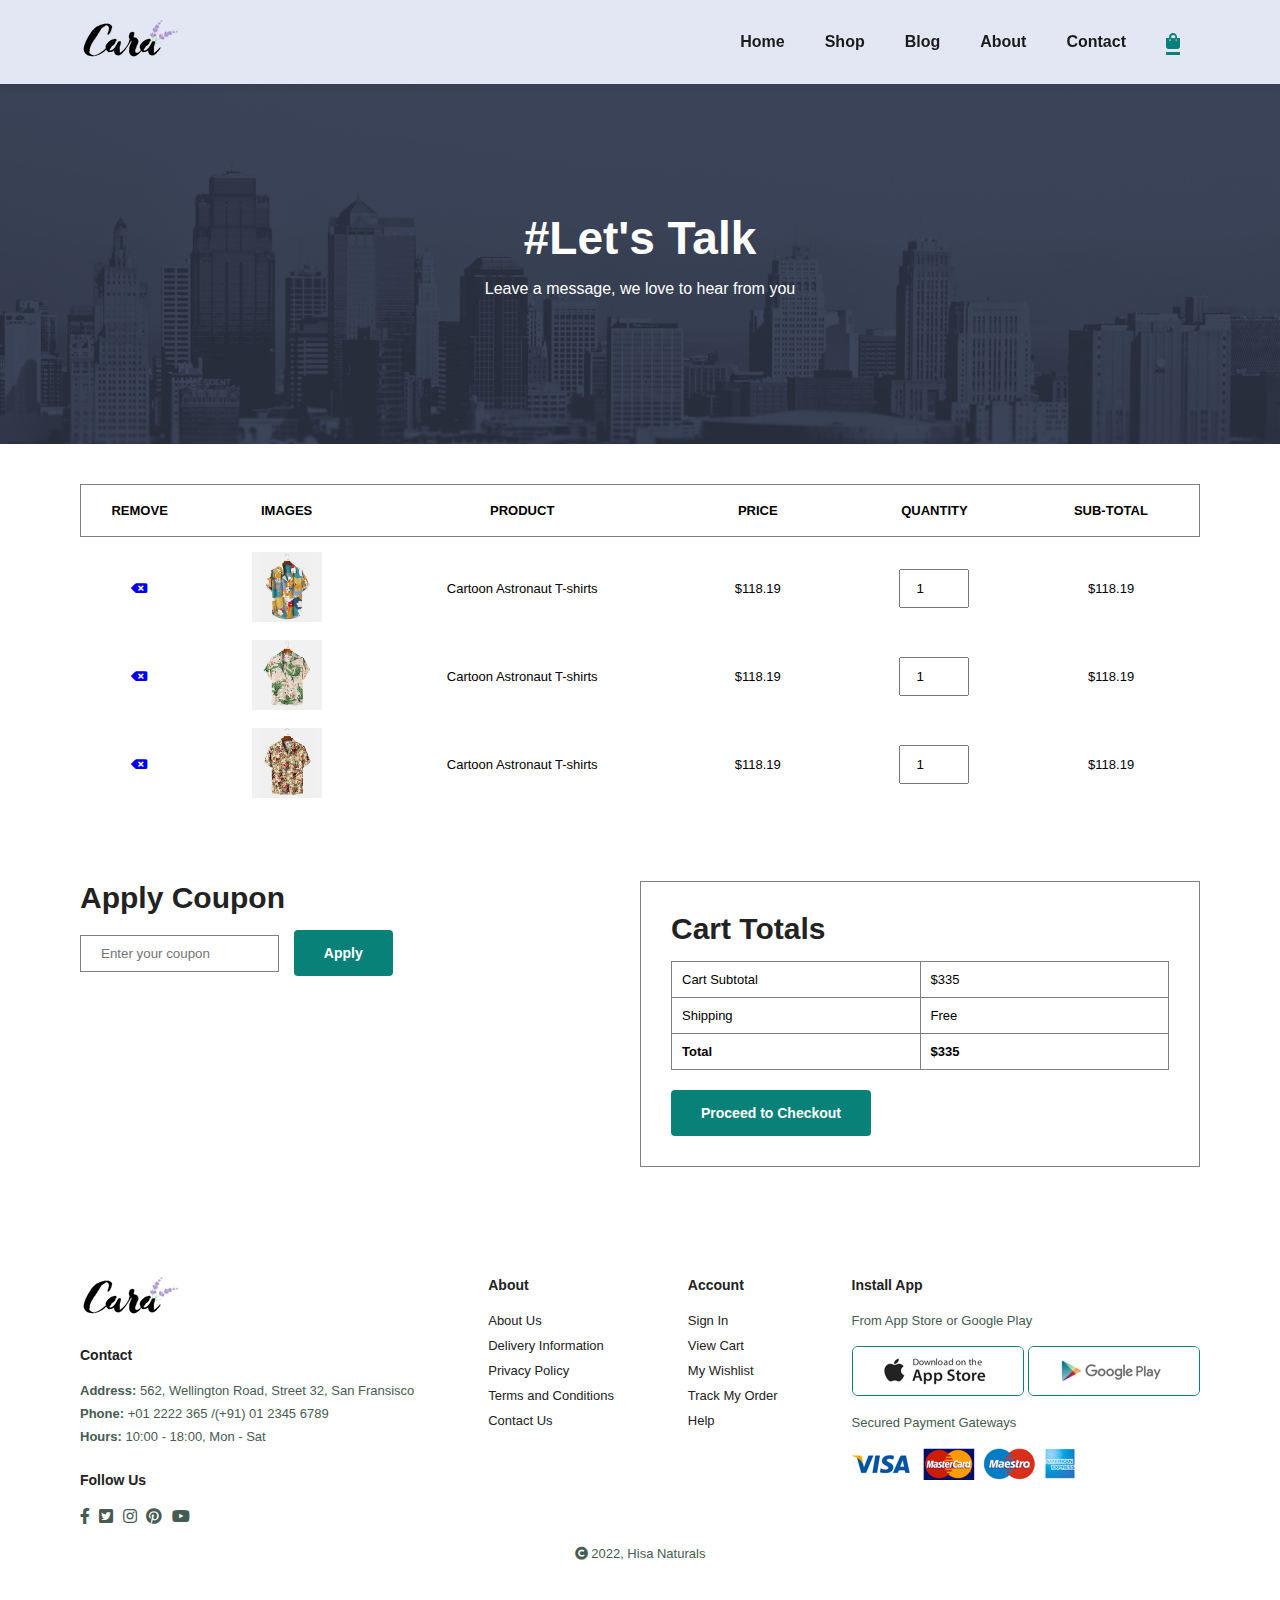
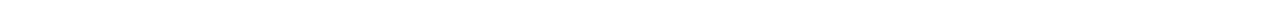
<file: cart.html>
<!DOCTYPE html>
<html lang="en">
  <head>
    <meta charset="UTF-8" />
    <meta http-equiv="X-UA-Compatible" content="IE=edge" />
    <meta name="viewport" content="width=device-width, initial-scale=1.0" />
    <title>Build and Deploy ecommerce website</title>
    <link
      rel="stylesheet"
      href="https://use.fontawesome.com/releases/v5.15.4/css/all.css"
    />

    <link rel="stylesheet" href="style.css" />
  </head>

  <body>
    <section id="header">
      <a href=""><img src="img/logo.png" alt="" /></a>

      <div>
        <ul id="navbar">
          <li><a href="index.html">Home</a></li>
          <li><a href="shop.html">Shop</a></li>
          <li><a href="blog.html">Blog</a></li>
          <li><a href="about.html">About</a></li>
          <li><a  href="contact.html">Contact</a></li>
          <li>
            <a class="active" href="cart.html" id="lg-bag"><i class="fas fa-shopping-bag"></i></i></a>
          </li>
          <a href="#" id="close"><i class="far fa-window-close"></i></a>
         
        </ul>
        <div id="mobile">         
         <a href="cart.html"><i class="fas fa-shopping-bag"></i></i></a>
         <i id="bar" class="fas fa-outdent"></i>
        </div>
      </div>
    </section>

    <section id="page-header" class="about-header">
      
      <h2>#Let's Talk</h2>
      
      <p>Leave a message, we love to hear from you</p>
      
    </section>

    <section id="cart" class="section-p1">
      <table width="100%">
         <thead>
            <tr>
               <td>Remove</td>
               <td>Images</td>
               <td>Product</td>
               <td>Price</td>
               <td>Quantity</td>
               <td>Sub-Total</td>            
            </tr>
         </thead>
         <tbody>
            <tr>
               <td><a href="#"><i class="fas fa-backspace"></i></a></td>
               <td><img src="img/products/f1.jpg"></td>
               <td>Cartoon Astronaut T-shirts</td>
               <td>$118.19</td>
               <td><input type="number" value="1"></td>
               <td>$118.19</td>
            </tr>
            <tr>
               <td><a href="#"><i class="fas fa-backspace"></i></a></td>
               <td><img src="img/products/f2.jpg"></td>
               <td>Cartoon Astronaut T-shirts</td>
               <td>$118.19</td>
               <td><input type="number" value="1"></td>
               <td>$118.19</td>
            </tr>
            <tr>
               <td><a href="#"><i class="fas fa-backspace"></i></a></td>
               <td><img src="img/products/f3.jpg"></td>
               <td>Cartoon Astronaut T-shirts</td>
               <td>$118.19</td>
               <td><input type="number" value="1"></td>
               <td>$118.19</td>
            </tr>
         </tbody>
      </table>
    </section>

    <section id="cart-add" class="section-p1">
      <div id="coupon">
         <h3>Apply Coupon</h3>
         <div>
            <input type="text" placeholder="Enter your coupon">
            <button class="normal">Apply</button>
         </div>
      </div>
      <div id="sub-total">
         <h3>Cart Totals</h3>
         <table>
            <tr>
               <td>Cart Subtotal</td>
               <td>$335</td>
            </tr>
            <tr>
               <td>Shipping</td>
               <td>Free</td>
            </tr>
            <tr>
               <td><strong>Total</strong></td>
               <td><strong>$335</strong></td>
            </tr>
         </table>
         <button class="normal">Proceed to Checkout</button>
      </div>
    </section>

      <footer class="section-p1">
         <div class="col">
            <img class="logo" src="img/logo.png">
            <h4>Contact</h4>
            <p><strong>Address:</strong> 562, Wellington Road, Street 32, San Fransisco</p>
            <p><strong>Phone:</strong> +01 2222 365 /(+91) 01 2345 6789</p>
            <p><strong>Hours:</strong> 10:00 - 18:00, Mon - Sat</p>
            <div class="follow">
               <h4>Follow Us</h4>
            
            <div class="icons">
               <i class="fab fa-facebook-f"></i>
               <i class="fab fa-twitter-square"></i>
               <i class="fab fa-instagram"></i>
               <i class="fab fa-pinterest"></i>
               <i class="fab fa-youtube"></i>
            </div>
            </div>
         </div>


         <div class="col">
            <h4>About</h4>
            <a href="#">About Us</a>
            <a href="#">Delivery Information</a>
            <a href="#">Privacy Policy</a>
            <a href="#">Terms and Conditions</a>
            <a href="#">Contact Us</a>
         </div>

         <div class="col">
            <h4>Account</h4>
            <a href="#">Sign In</a>
            <a href="#">View Cart</a>
            <a href="#">My Wishlist</a>
            <a href="#">Track My Order</a>
            <a href="#">Help</a>
         </div>

         <div class="col install">
            <h4>Install App</h4>
            <p>From App Store or Google Play</p>
            <div class="row">
               <img src="img/pay/app.jpg">
               <img src="img/pay/play.jpg">
            </div>
            <p>Secured Payment Gateways</p>
            <img src="img/pay/pay.png">
         </div>

         <div class="copyright">
            <p><i class="fas fa-copyright"></i> 2022, Hisa Naturals</p>
         </div>

      </footer>

    <script src="script.js"></script>
  </body>
</html>
</file>
<file: style.css>
* {
  margin: 0;
  padding: 0;
  box-sizing: border-box;
  font-family: sans-serif;
}
h1 {
  font-size: 50px;
  line-height: 64px;
  color: #222;
}
h2 {
  font-size: 46px;
  line-height: 54px;
  color: #222;
}
h3 {
  font-size: 30px;

  color: #222;
}
h4 {
  font-size: 20px;

  color: #222;
}
h5 {
  font-size: 15px;

  color: #222;
}
h6 {
  font-size: 12px;

  color: #222;
}
p {
  font-size: 16px;
  color: #465b52;
  margin: 15px 0 20px 0;
}

.section-p1 {
  padding: 40px 80px;
}
.section-m1 {
  margin: 40px 0;
}

button.normal {
  font-size: 14px;
  font-weight: 600;
  padding: 15px 30px;
  color: #000;
  background-color: #fff;
  border-radius: 4px;
  cursor: pointer;
  border: none;
  outline: none;
  transition: 0.4s;
}
button.normal:hover {
  background-color: #088178;
  color: #fff;
}

button.white {
  font-size: 14px;
  font-weight: 600;
  padding: 15px 30px;
  color: #000;
  background-color: transparent;
  color: #fff;
  cursor: pointer;
  border: 1px solid #fff;
  outline: none;
  transition: 0.4s;
}

body {
  width: 100%;
}

/* Header Start */
#header {
  display: flex;
  align-items: center;
  justify-content: space-between;
  padding: 20px 80px;
  background: #e3e6f3;
  box-shadow: 0 5px 5px rgba(0, 0, 0, 0.06);
  position: sticky;
  top: 0;
  left: 0;
  z-index: 1;
}
#navbar {
  display: flex;
  align-items: center;
  justify-content: center;
}
#navbar li {
  list-style: none;
  margin: 0 20px;
}
#navbar li a {
  text-decoration: none;
  color: #1a1a1a;
  font-size: 16px;
  font-weight: 600;
  transition: 0.2s;
  position: relative;
}
#navbar li a:hover,
#navbar li a.active {
  color: #088178;
}
#navbar li a.active::after,
#navbar li a:hover::after {
  content: "";
  width: 100%;
  height: 3px;
  position: absolute;
  bottom: -5px;
  left: 0px;
  background: #088178;
  z-index: 1;
}

#close{
   display: none;
}

#mobile{
   display: none;
}



/* Home Page */

#hero {
  background-image: url(img/hero4.png);
  height: 90vh;
  width: 100%;
  background-position: top 25% right 0;
  background-size: cover;
  padding: 0 80px;
  display: flex;
  flex-direction: column;
  justify-content: center;
  align-items: flex-start;
}
#hero h4 {
  padding-bottom: 5px;
}
#hero h1 {
  color: #088178;
}
#hero button {
  background-image: url(img/button.png);
  background-repeat: no-repeat;
  border: none;
  padding: 14px 80px 14px 65px;
  color: #088178;
  font-size: 16px;
  font-weight: 800;
  border-radius: 20px;
}
#feature {
  display: flex;
  flex-direction: row;
  flex-wrap: wrap;
  align-items: center;
  justify-content: space-around;
}
#feature .fe-box {
  text-align: center;
  width: 180px;
  padding: 25px 15px;
  border: 2px solid #cce7d0;
  box-shadow: 20px 20px 35px rgba(0, 0, 0, 0.03);
  border-radius: 5px;
  margin: 15px 0;
  cursor: pointer;
}
#feature .fe-box:hover {
  box-shadow: 10px 10px 50px rgba(70, 70, 220, 0.2);
}
#feature .fe-box h6 {
  color: #088178;
  background-color: #fdde4f;
  padding: 5px 6px 5px 6px;
  border-radius: 5px;
  display: inline-block;
}
#feature .fe-box img {
  margin-bottom: 10px;
}

#feature .fe-box:nth-child(2) h6 {
  background-color: purple;
}
#feature .fe-box:nth-child(3) h6 {
  background-color: #0096;
}
#feature .fe-box:nth-child(4) h6 {
  background-color: pink;
}
#feature .fe-box:nth-child(5) h6 {
  background-color: goldenrod;
}
#feature .fe-box:nth-child(6) h6 {
  background-color: violet;
}

/*-------------- Products -----------*/

#product1 {
  text-align: center;
}

#product1 .pro-container {
  display: flex;
   
  padding-top: 20px;
  justify-content: space-between;
  flex-wrap: wrap;
}

#product1 .pro {
  width: 23%;
  min-width: 250px;
  border-radius: 25px;
  border: 1px solid #cce7d0;
  padding: 10px 12px;
  cursor: pointer;
  box-shadow: 20px 20px 20px rgba(0, 0, 0, 0.1);
  margin: 15px 0;
  transition: 0.5s ease;
  position: relative;
}
#product1 .pro img {
  width: 100%;
  border-radius: 20px;
}

#product1 .pro:hover {
  box-shadow: 20px 20px 20px rgba(0, 0, 0, 0.2);
}

#product1 .pro .des {
  text-align: start;
  padding: 10px 0;
}

#product1 .pro .des span {
  color: blue;
  font-size: 15px;
}
#product1 .pro .des h5 {
  padding-top: 7px;
  color: #1a1a1a;
}
#product1 .pro .des i {
  font-size: 12px;
  color: rgb(243, 181, 25);
}
#product1 .pro .des h4 {
  padding-top: 7px;
  font-size: 15px;
  color: #088178;
  font-weight: 700;
}
#product1 .pro .des .cart {
  position: absolute;
  bottom: 20px;
  right: 20px;
  font-size: 15px;
  color: #088178;
  background-color: pink;
  padding: 10px;
  border-radius: 50px;
}
#banner {
  display: flex;
  flex-direction: column;
  align-items: center;
  justify-content: center;
  text-align: center;
  background-image: url(img/banner/b2.jpg);
  width: 100%;
  height: 40vh;
  background-position: center;
  background-size: cover;
}

#banner h4 {
  color: #fff;
  font-size: 16px;
}
#banner h2 {
  color: #fff;
  font-size: 30px;
  padding: 10px 0;
}
#banner h2 span {
  color: #ef3636;
}

/*------------- SM-Banner ------------------*/

#sm-banner {
  display: flex;
  justify-content: space-between;
  flex-wrap: wrap;
}

#sm-banner .banner-box {
  display: flex;
  flex-direction: column;
  align-items: flex-start;
  justify-content: center;
  background-image: url(img/banner/b17.jpg);
  background-position: center;
  background-repeat: no-repeat;
  background-size: cover;
  width: 580px;
  height: 50vh;
  padding: 30px;
}
#sm-banner .banner-box2 {
  background-image: url(img/banner/b10.jpg);
}

#sm-banner .banner-box h4 {
  color: #fff;
  font-size: 20px;
  font-weight: 300;
}
#sm-banner .banner-box h2 {
  color: #fff;
  font-size: 30px;
  font-weight: 800;
}
#sm-banner .banner-box span {
  color: #fff;
  font-size: 14px;
  font-weight: 500;
  padding-bottom: 15px;
}
#sm-banner .banner-box:hover button {
  background: #088178;
  border: 1px solid #088178;
}


/*-----------------Banner3------------------*/

#banner3 {
  display: flex;
  flex-wrap: wrap;
  justify-content: space-between;
  align-items: center;
  padding: 0 80px;
}
#banner3 .banner-box {
  display: flex;
  flex-direction: column;
  justify-content: center;
  text-align: left;
  align-items: flex-start;
  background-image: url(img/banner/b7.jpg);
  background-repeat: no-repeat;
  background-position: center;
  background-size: cover;
  width: 30%;
  height: 30vh;
  padding: 20px 10px;
  margin-bottom: 20px;
}

#banner3 .banner-box2 {
  background-image: url(img/banner/b4.jpg);
}

#banner3 .banner-box3 {
  background-image: url(img/banner/b18.jpg);
}

#banner3 h2 {
  color: #fff;
  font-size: 20px;
}
#banner3 h3 {
  color: #fff;
  font-size: 16px;
}

/*--------------Newsletter--------------*/

#newsletter {
  display: flex;
  flex-wrap: wrap;

  background-image: url(img/banner/b14.jpg);

  background-position: center;
 

  justify-content: space-between;
  background-color: #041e42;
  align-items: center;
  background-position: 20% 30%;
}
#newsletter .text-news{
   align-items: flex-start;
   text-align: center;
   justify-content: center;
}
#newsletter .text-news h2 {
  color: #fff;
  font-size: 25px;
  font-weight: 600;
}
#newsletter .text-news h4 {
  color: #fff;
  font-size: 15px;
  font-weight: 700;
  padding-bottom: 20px;
}
#newsletter .text-news span {
  color: #fdde4f;
  font-weight: 900;
}

#newsletter .form {
  display: flex;
  flex-direction: row;
  justify-content: flex-end;
  align-items: center;
  width: 40%;
}
#newsletter .form .placeholder {
  width: 300px;
  height: 7vh;
  margin-right: 0;
  padding: 10px 20px;
  border-radius: 20px;
  border: none;
  border-top-right-radius: 0;
  border-bottom-right-radius: 0;
}
#newsletter .form .signup {
  width: 100px;
  height: 7vh;
  margin-left: 0;
  border-radius: 20px;
  border: none;
  border-top-left-radius: 0;
  border-bottom-left-radius: 0;
  background-color: #088178;
  font-size: 15px;
  font-weight: 700;
  cursor: pointer;
  color: #fff;
  white-space: no wrap;
}

footer {
  display: flex;
  justify-content: space-between;
  flex-wrap: wrap;
}

footer .col {
  display: flex;
  flex-direction: column;
  align-items: flex-start;
  margin-bottom: 20px;
}

footer .logo {
  margin-bottom: 30px;
}
footer h4 {
  font-size: 14px;
  padding-bottom: 20px;
}

footer p {
  font-size: 13px;
  margin: 0 0 8px 0;
}
footer a {
  font-size: 13px;
  text-decoration: none;
  margin-bottom: 10px;
  color: #222;
}
footer .follow {
  margin-top: 20px;
}
footer .follow i {
  color: #465b52;
  padding-right: 5px;
  cursor: pointer;
}
footer .install .row img {
  border: 1px solid #088178;
  border-radius: 6px;
}
footer .install img {
  margin: 10px 0 15px 0;
}

footer .follow .icons i:hover,
footer a:hover {
  color: #088178;
}
footer .copyright {
  width: 100%;
  text-align: center;
}

/*-------------- Media ----------------*/

@media (max-width: 799px) {

   .section-p1 {
  padding: 40px 40px;
}
  #navbar {
    display: flex;
    flex-direction: column;
    align-items: flex-start;
    justify-content: flex-start;
    position: fixed;
    top: 0;
    right: -300px;
    width: 300px;
    height: 100vh;
    background-color: #e3e6f3;
    box-shadow: 0 40px 60px rgba(0, 0, 0, 0.1);
    padding: 80px 0 0 10px;
    transition: 1s;
    cursor: pointer;
  }
  #navbar.active{
   right:0;
  }
  #navbar li{
   margin-bottom:25px;
  }
  #mobile{
   display: flex;
   align-items: center;
  }
  #mobile i{
   color: #1a1a1a;
   padding-left: 20px;
   font-size: 24px;
   cursor: pointer;
  }
  #close{
   display: initial;
   position: absolute;
   top:30px;
   left:30px;
  }
  #lg-bag{
   display: none;

  }
  
#hero {
 
  height: 70vh;
  
  background-position: top 30% right 30%;

  padding: 0 80px;
  
}

#feature {
 display: flex;
 flex-wrap: wrap;
  justify-content: center;
}
#feature .fe-box {
  
  margin: 15px 15px;
  cursor: pointer;
}
#product1 .pro-container {
  

  justify-content: center;
  
}
#product1 .pro {

  margin: 15px;

}
#banner {
  
  height: 25vh;

}
#sm-banner {
  
  justify-content: space-around;
 
}

#sm-banner .banner-box {
 
  min-width: 100%;
  height: 30vh;
 margin-top:10px;
}
#banner3 {
  
  padding: 0 40px;
}

#newsletter{
   
}

#newsletter .text-news{
text-align: start;

}

#newsletter .form {
   
  justify-content: flex-start;
  width: 70%;
  
}

}


@media (max-width: 477px) {
   #header{
       padding: 10px 10px;
   }
   h1{
      font-size: 30px;
   }
   h2{
      font-size: 25px;
   }
   #hero{
      padding: 0 20px;
      background-position: 55%;
   }
   #feature{
      justify-content: space-between;
   }
   #feature .fe-box{
      width: 150px;
      margin: 0 0 15px 0;
   }
   #product1 .pro{
      width: 100%;
   }
   #banner3 .banner-box{
    width: 100%;
   }
#newsletter .form {
  width: 100%;
}

/*---------- Single Product ---------*/
#prodetails{
  display: flex;
  flex-direction: column;
 
}
#prodetails .single-pro-image{
  width: 100%;
  
  
}
#prodetails .single-pro-details{
  width:100%;
}


}



/* Shop Page */

#page-header{
  background-image: url(img/banner/b1.jpg);
  width: 100%;
  height: 40vh;
  background-size: cover;
  display: flex;
  flex-direction: column;
  justify-content: center;
  text-align: center;
  padding: 14px;
}
#page-header h2,
#page-header p{
  color: #fff;
}

#pagination{
  text-align: center;
}
#pagination a{
  text-decoration: none;
  background-color: #088178;
  padding: 15px 20px;
  border-radius: 4px;
  color: #fff;
  font-weight: 600;
}
#pagination a i{
  font-size: 16px;
  font-weight: 600;
}
/* Single Product */

#prodetails{
  display: flex;
  margin-top: 20px;
  width: 100%;
}

#prodetails .single-pro-image{
  width:40%;
  margin-right: 50px;
}
.small-img-group{
  display: flex;
  justify-content: space-between;
}
.small-img-col{
  flex-basis: 24%;
  cursor: pointer;
}
#prodetails .single-pro-details{
  width: 50%;
  padding-top: 30px;
}
#prodetails .single-pro-details h4{
  padding: 40px 0 20px 0;
}
#prodetails .single-pro-details h2{
  font-size: 26px;
}
#prodetails .single-pro-details select{
  display: block;
  padding: 5px 10px;
  margin-bottom: 10px;
}
#prodetails .single-pro-details input{
  width: 50px;
  height: 50px;
  font-size: 16px;
  padding-left: 10px;
  margin-right: 10px;
}
#prodetails .single-pro-details button{
  background-color: #088178;
  color:#fff;

}

#prodetails .single-pro-details input:focus{
  outline: none;
}
#prodetails .single-pro-details span{
  line-height: 25px;
}

/* Blogs Page */

#page-header.blog-header{
  background: url(img/banner/b19.jpg)
  
}
#blog{
  padding: 150px 150px 0 150px;

}
#blog .blog-box{
  display: flex;
  align-items: center;
  width: 100%;
  position: relative;
  padding-bottom: 90px;
}
#blog .blog-img{
  width: 50%;
  margin-right: 40px;
}
#blog img{
  width: 100%;
  height:300px;
  object-fit: cover;

}
#blog .blog-details{
  width: 50%;
}
#blog .blog-details a{
  text-decoration: none;
  color: #000;
  font-size: 11px;
  font-weight: 700;
}
#blog .blog-box h1{
  position: absolute;
  left:0;
  top:-40px;
  font-size: 70px;
  font-weight: 700;
  z-index: -1;
  color: #c9cecb;
}


@media (max-width: 799px) {


#blog{
  padding: 30px 0px 0 20px;

}

#blog .blog-box{
  display: flex;
  flex-direction: column;
  width: 100%;
  align-items: center;
  
}


#blog .blog-img{
  width: 100%;
  padding: 20px 20px 20px 40px;
}
#blog img{
  width: 100%;
  height: 300px;
}

#blog .blog-details{
  width: 100%;
}

}


@media (max-width: 477px){
  

#blog{
  padding: 10px 0px 0 20px;

}
#blog .blog-box{
  display: flex;
  flex-direction: column;
  flex-wrap: wrap;
  align-items: center;
  
 
}
#blog .blog img{
  width: 100%;
   margin-right: 0;
  
  
}
#blog .blog-details{
  width: 100%;
  align-items: center;
  justify-content: center;
}


}


/*------------ About page ------------*/
#page-header.about-header{
  background-image: url(img/about/banner.png);
}
#about-head{
  display: flex;
  align-items: center ;
}
#about-head img{
  width:50%;
  height:auto
}
#about-head div{
  padding-left: 40px;
  text-align: justify;
}
#about-app{
  text-align: center;
}
#about-app .video{
  width: 70%;
  height:100%;
  margin-top: 30px;
  margin: 30px auto 0 auto;
}
#about-app .video video{
  width: 100%;
  height: 100%;
  border-radius: 20px;
  
}

@media (max-width: 477px){

  /*----About--*/

#about-head{
  flex-direction: column;
}
#about-head img{
  width:100%;
  margin-bottom: 20px;

}
#about-head div{
  padding-left: 0px;
  
}
#about-app .video{
  width: 100%;
}

}

/*------ Contact Page ------*/
#contact-details{
  display: flex;
  
  align-items: center;
  justify-content: space-between;
}

#contact-details .details{
  width: 40%;
}
#contact-details .details span{
  font-size: 12px;
}
#contact-details .details h2{
  font-size: 26px;
  line-height: 35px;
  padding: 20px 0;
}
#contact-details .details h3{
  font-size: 16px;
}
#contact-details .details li{
  list-style: none;
  display: flex;
  padding: 10px 0;
}
#contact-details .details li i{
  font-size: 14px;
  padding-right: 22px;
}
#contact-details .details li p{
  font-size: 14px;
  margin: 0;
}
#contact-details .details .map{
  width: 55%;
  height: 400px;
}
#contact-details .details .map iframe{
  width: 100%;
  height: 100%;
}
@media (max-width:477px){
  #contact-details .details{
  width: 100%;
}
#contact-details .details .map{
  width: 100%;
  height: 300px;
}
}

@media (max-width: 799px){

  #contact-details{
  flex-direction: column;
  margin: 40px;
 
  
}
  #contact-details .details{
  width: 100%;
}
}



/*------ Form Page ------*/

#form-details{
  display: flex;
  justify-content: space-around;
  margin: 30px;
  padding: 80px;
  border: 1px solid #e1e1e1;
}
#form-details form{
  width: 65%;
  display: flex;
  flex-direction: column;
  align-items: flex-start;
}
#form-details form input,
#form-details form textarea{
  width: 100%;
  padding: 12px 15px;
  outline: none;
  margin-bottom: 20px;
  border: 1px solid #e1e1e1;
}
#form-details form button{
  background-color: #088178;
  columns: #fff;
  margin-bottom: 20px;
  margin-left: 20px;
}
#form-details .people{
  display: flex;
  flex-direction: column;
}
#form-details .people div{
  padding-bottom: 20px;
  display: flex;
  align-items: flex-start;
}
#form-details .people div img{
  width:65px;
  height:65px;
  object-fit: cover;
  margin-right: 15px;

}
#form-details .people div p{
  margin: 0;
  font-size: 13px;
  line-height: 25px;
}
#form-details .people div p span{
  display: block;
  font-size: 16px;
  font-weight: 600;
  color: #000;
}

@media (max-width: 477px){
  #contact-details{
    display: flex;
    flex-direction: column;
  }
  #form-details{
    display: flex;
    flex-direction: column;
    flex-wrap: wrap;
  }
  #form-details form{
    width: 100%;
  }
  #form-details .people{
  width: auto;
  margin-left: 10px;
  justify-content: center;
  align-items: center;
}
}
@media (max-width:799px){
   #form-details{
    display: flex;
    flex-direction: column;
    flex-wrap: wrap;
    align-items: center;
    justify-content: center;
    margin: 10px 100px 0 100px;
  }
  #form-details form{
    width: 90%;
  }
  #form-details .people{
  width: 100%;
  margin-top: 20px;
  justify-content: center;
  align-items: center;
}
}

/*------- CART -------*/
#cart{
  overflow-x: auto;
}
#cart table{
  width: 100%;
  border-collapse: collapse;
  table-layout: fixed;
  white-space: nowrap;
}
#cart table img{
  width: 70px;
}
#cart table td:nth-child(1){
  width: 100px;
  text-align: center;
}
#cart table td:nth-child(2){
  width: 150px;
  text-align: center;
}
#cart table td:nth-child(3){
  width: 250px;
  text-align: center;
}
#cart table td:nth-child(4){
  width: 150px;
  text-align: center;
}
#cart table td:nth-child(5){
  width: 150px;
  text-align: center;
}
#cart table td:nth-child(6){
  width: 150px;
  text-align: center;
}
#cart table td:nth-child(5) input{
  width: 70px;
  padding: 10px 5px 10px 15px;
}
#cart table thead{
  border: 1px solid grey;
}
#cart table thead td{
  font-weight: 700;
  text-transform: uppercase;
  font-size: 13px;
  padding: 18px 0;
}
#cart table tbody tr td{
  padding-top: 15px;
}
#cart table tbody td{
  font-size: 13px;
}




#cart-add{
  display: flex;
  flex-wrap: wrap;
  justify-content: space-between;
}
#coupon h3{
  padding-bottom: 15px;
}
#coupon input{
  padding: 10px 20px;
  outline: none;
  width: 60%;
  margin-right: 10px;
  border: 1px solid grey;
}
#coupon button,
#sub-total button{
  background-color: #088178;
  color: #fff;
}
#sub-total{
  width: 50%;
  margin-bottom: 30px;
  border: 1px solid grey;
  padding: 30px;
}
#sub-total table{
  border-collapse: collapse;
  width: 100%;
  margin-bottom: 20px;
}
#sub-total table td{
  width: 50%;
  border: 1px solid gray;
  padding: 10px;
  font-size: 13px;
}
#coupon h3,
#sub-total h3{
  padding-bottom: 15px;
}


@media (max-width: 477px) {
  #coupon{
    display: flex;
    flex-direction: column;
    margin-bottom: 20px;
  }
  #sub-total{
  width: 100%;
  
}
}
</file>
